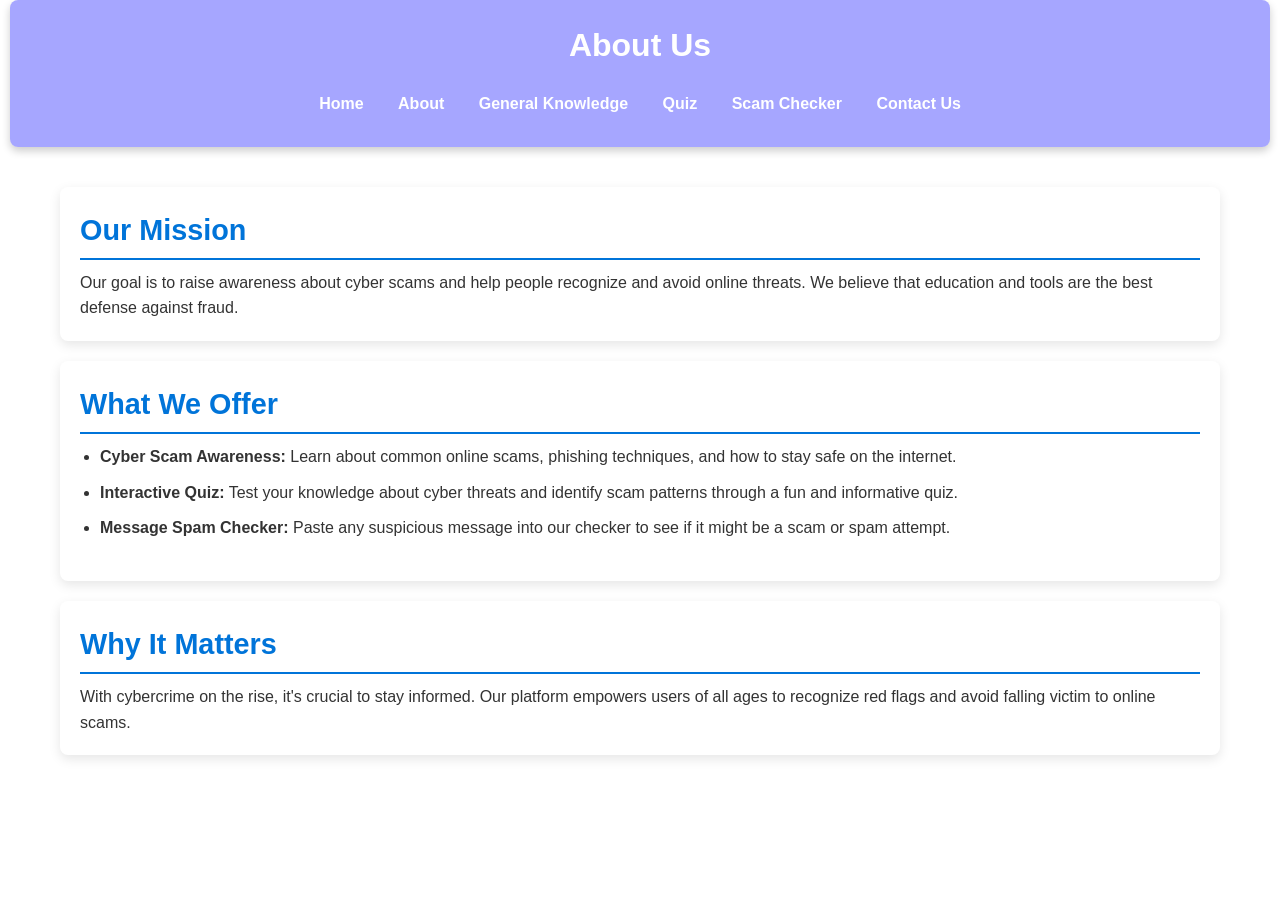
<file: about.html>
<!DOCTYPE html>
<html lang="en">
<head>
    <meta charset="UTF-8">
    <title>About Us</title>
    <link rel="stylesheet" href="style.css">
</head>
<body>
    <header>
        <h1>About Us</h1>
        <nav>
            <a href="index.html">Home</a>
                        <a href="about.html">About</a>


            <a href="info.html">General Knowledge</a>
            <a href="quiz.html">Quiz</a>
            <a href="scam-checker.html">Scam Checker</a>
                                                <a href="c.html">Contact  Us</a>

        </nav>
    </header>

    <main>
        <div class="box">
            <h2>Our Mission</h2>
            <p>Our goal is to raise awareness about cyber scams and help people recognize and avoid online threats. We believe that education and tools are the best defense against fraud.</p>
        </div>

        <div class="box">
            <h2>What We Offer</h2>
            <ul>
                <li><strong>Cyber Scam Awareness:</strong> Learn about common online scams, phishing techniques, and how to stay safe on the internet.</li>
                <li><strong>Interactive Quiz:</strong> Test your knowledge about cyber threats and identify scam patterns through a fun and informative quiz.</li>
                <li><strong>Message Spam Checker:</strong> Paste any suspicious message into our checker to see if it might be a scam or spam attempt.</li>
            </ul>
        </div>

        <div class="box">
            <h2>Why It Matters</h2>
            <p>With cybercrime on the rise, it's crucial to stay informed. Our platform empowers users of all ages to recognize red flags and avoid falling victim to online scams.</p>
        </div>
    </main>

    
</body>
</html>
</file>
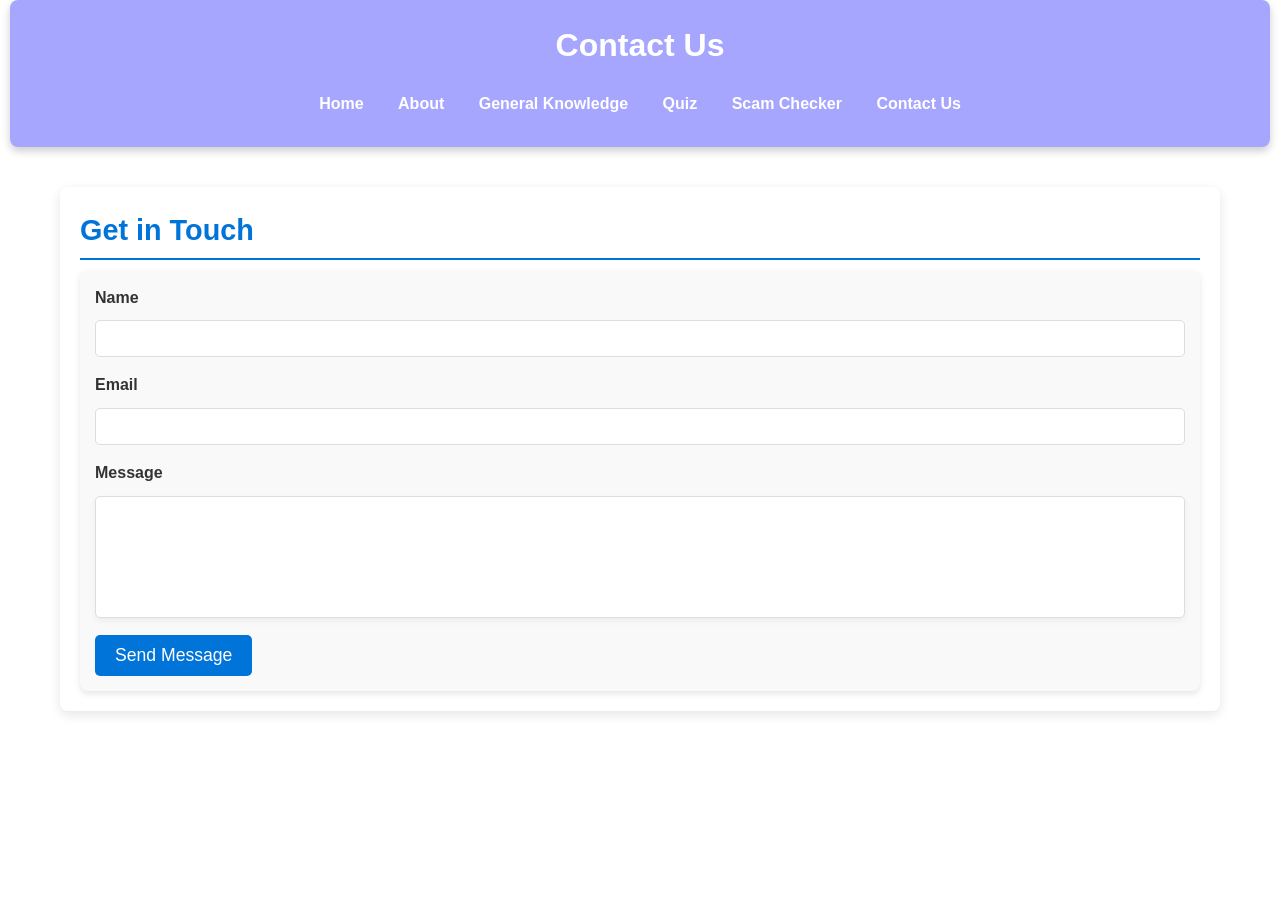
<file: c.html>
<!DOCTYPE html>
<html lang="en">
<head>
    <meta charset="UTF-8">
    <title>Contact Us</title>
    <link rel="stylesheet" href="style.css">
</head>
<body>
    <header>
        <h1>Contact Us</h1>
        <nav>
            <a href="index.html">Home</a>
                        <a href="about.html">About</a>


            <a href="info.html">General Knowledge</a>
            <a href="quiz.html">Quiz</a>
            <a href="scam-checker.html">Scam Checker</a>
                                                <a href="c.html">Contact  Us</a>

        </nav>
    </header>

    <main>
        <div class="box">
            <h2>Get in Touch</h2>
            <form action="#" method="post">
                <label for="name">Name</label>
                <input type="text" id="name" name="name" required style="width: 100%; padding: 10px; border-radius: 5px; border: 1px solid #ddd; margin-bottom: 15px;">

                <label for="email">Email</label>
                <input type="email" id="email" name="email" required style="width: 100%; padding: 10px; border-radius: 5px; border: 1px solid #ddd; margin-bottom: 15px;">

                <label for="message">Message</label>
                <textarea id="message" name="message" rows="5" required></textarea>

                <button type="submit">Send Message</button>
            </form>
        </div>
    </main>

    
</body>
</html>
</file>
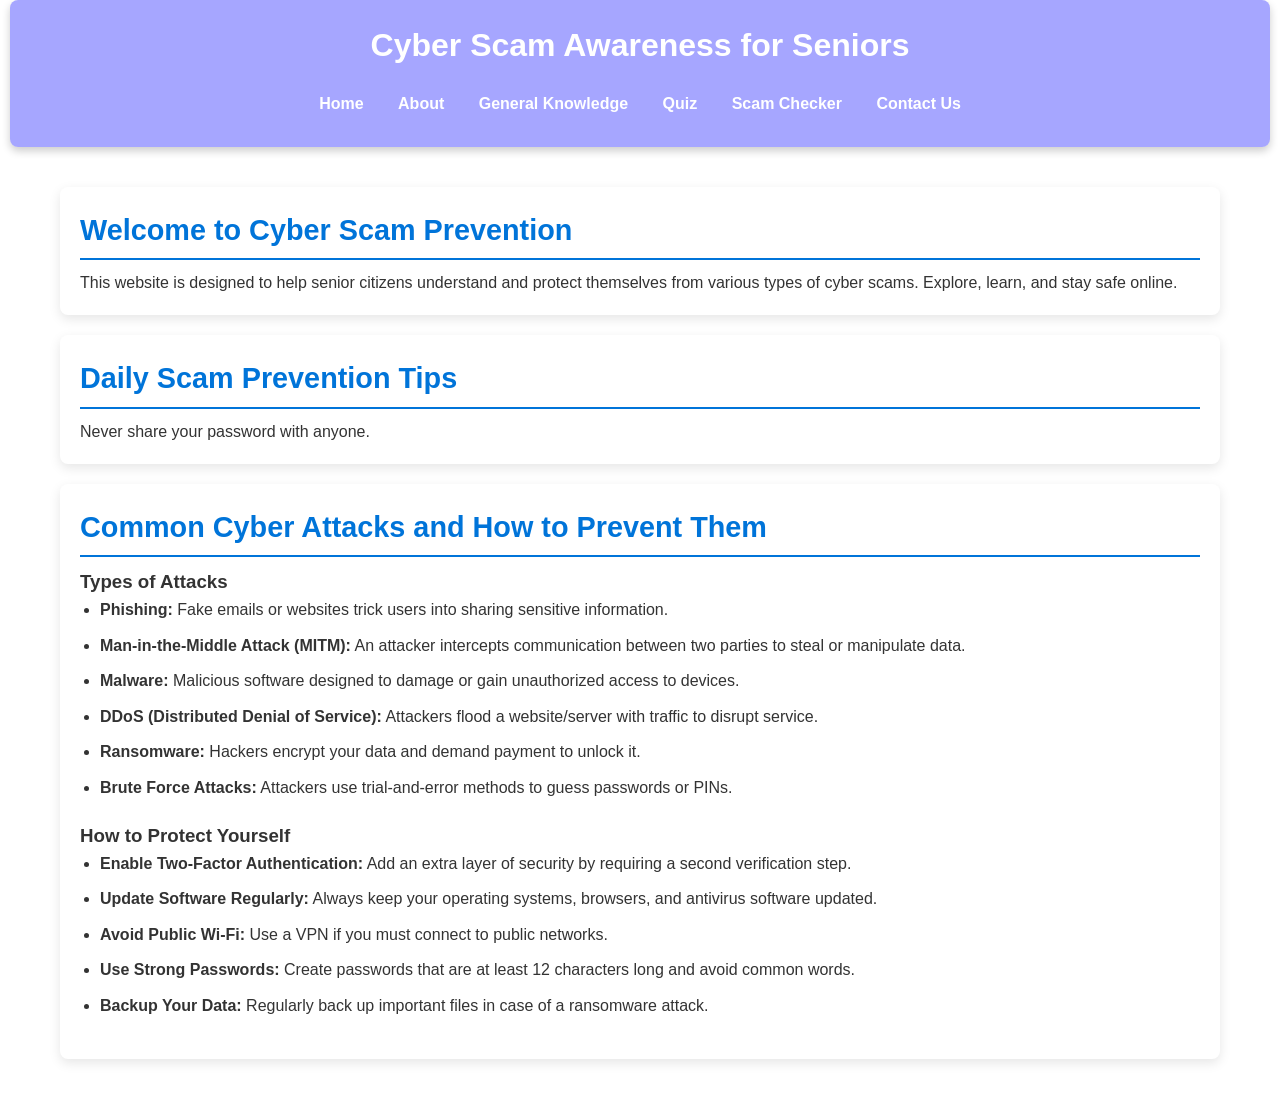
<file: info.html>
<!DOCTYPE html>
<html lang="en">
<head>
    <meta charset="UTF-8">
    <meta name="viewport" content="width=device-width, initial-scale=1.0">
    <title>Cyber Scam Awareness</title>
    <link rel="stylesheet" href="style.css">
</head>
<body>
    <header>
        <h1>Cyber Scam Awareness for Seniors</h1>
        <nav>
            <a href="index.html">Home</a>
                        <a href="about.html">About</a>


            <a href="info.html">General Knowledge</a>
            <a href="quiz.html">Quiz</a>
            <a href="scam-checker.html">Scam Checker</a>
                                                <a href="c.html">Contact  Us</a>

        </nav>
    </header>

    <main>
        <!-- Introduction Section -->
        <section id="intro" class="box">
            <h2>Welcome to Cyber Scam Prevention</h2>
            <p>This website is designed to help senior citizens understand and protect themselves from various types of cyber scams. Explore, learn, and stay safe online.</p>
        </section>

        <!-- Scam Prevention Tips Section -->
        <section id="tips" class="box">
            <h2>Daily Scam Prevention Tips</h2>
            <div id="tip-of-the-day"></div>
        </section>

        <!-- Cyber Attacks Section -->
        <section id="cyber-attacks" class="box">
            <h2>Common Cyber Attacks and How to Prevent Them</h2>
            <h3>Types of Attacks</h3>
            <ul>
                <li><b>Phishing:</b> Fake emails or websites trick users into sharing sensitive information.</li>
                <li><b>Man-in-the-Middle Attack (MITM):</b> An attacker intercepts communication between two parties to steal or manipulate data.</li>
                <li><b>Malware:</b> Malicious software designed to damage or gain unauthorized access to devices.</li>
                <li><b>DDoS (Distributed Denial of Service):</b> Attackers flood a website/server with traffic to disrupt service.</li>
                <li><b>Ransomware:</b> Hackers encrypt your data and demand payment to unlock it.</li>
                <li><b>Brute Force Attacks:</b> Attackers use trial-and-error methods to guess passwords or PINs.</li>
            </ul>

            <h3>How to Protect Yourself</h3>
            <ul>
                <li><b>Enable Two-Factor Authentication:</b> Add an extra layer of security by requiring a second verification step.</li>
                <li><b>Update Software Regularly:</b> Always keep your operating systems, browsers, and antivirus software updated.</li>
                <li><b>Avoid Public Wi-Fi:</b> Use a VPN if you must connect to public networks.</li>
                <li><b>Use Strong Passwords:</b> Create passwords that are at least 12 characters long and avoid common words.</li>
                <li><b>Backup Your Data:</b> Regularly back up important files in case of a ransomware attack.</li>
            </ul>
        </section>

        <!-- Educational Video Section -->
        
    </main>

    <script src="script.js"></script>
</body>
</html>
</file>
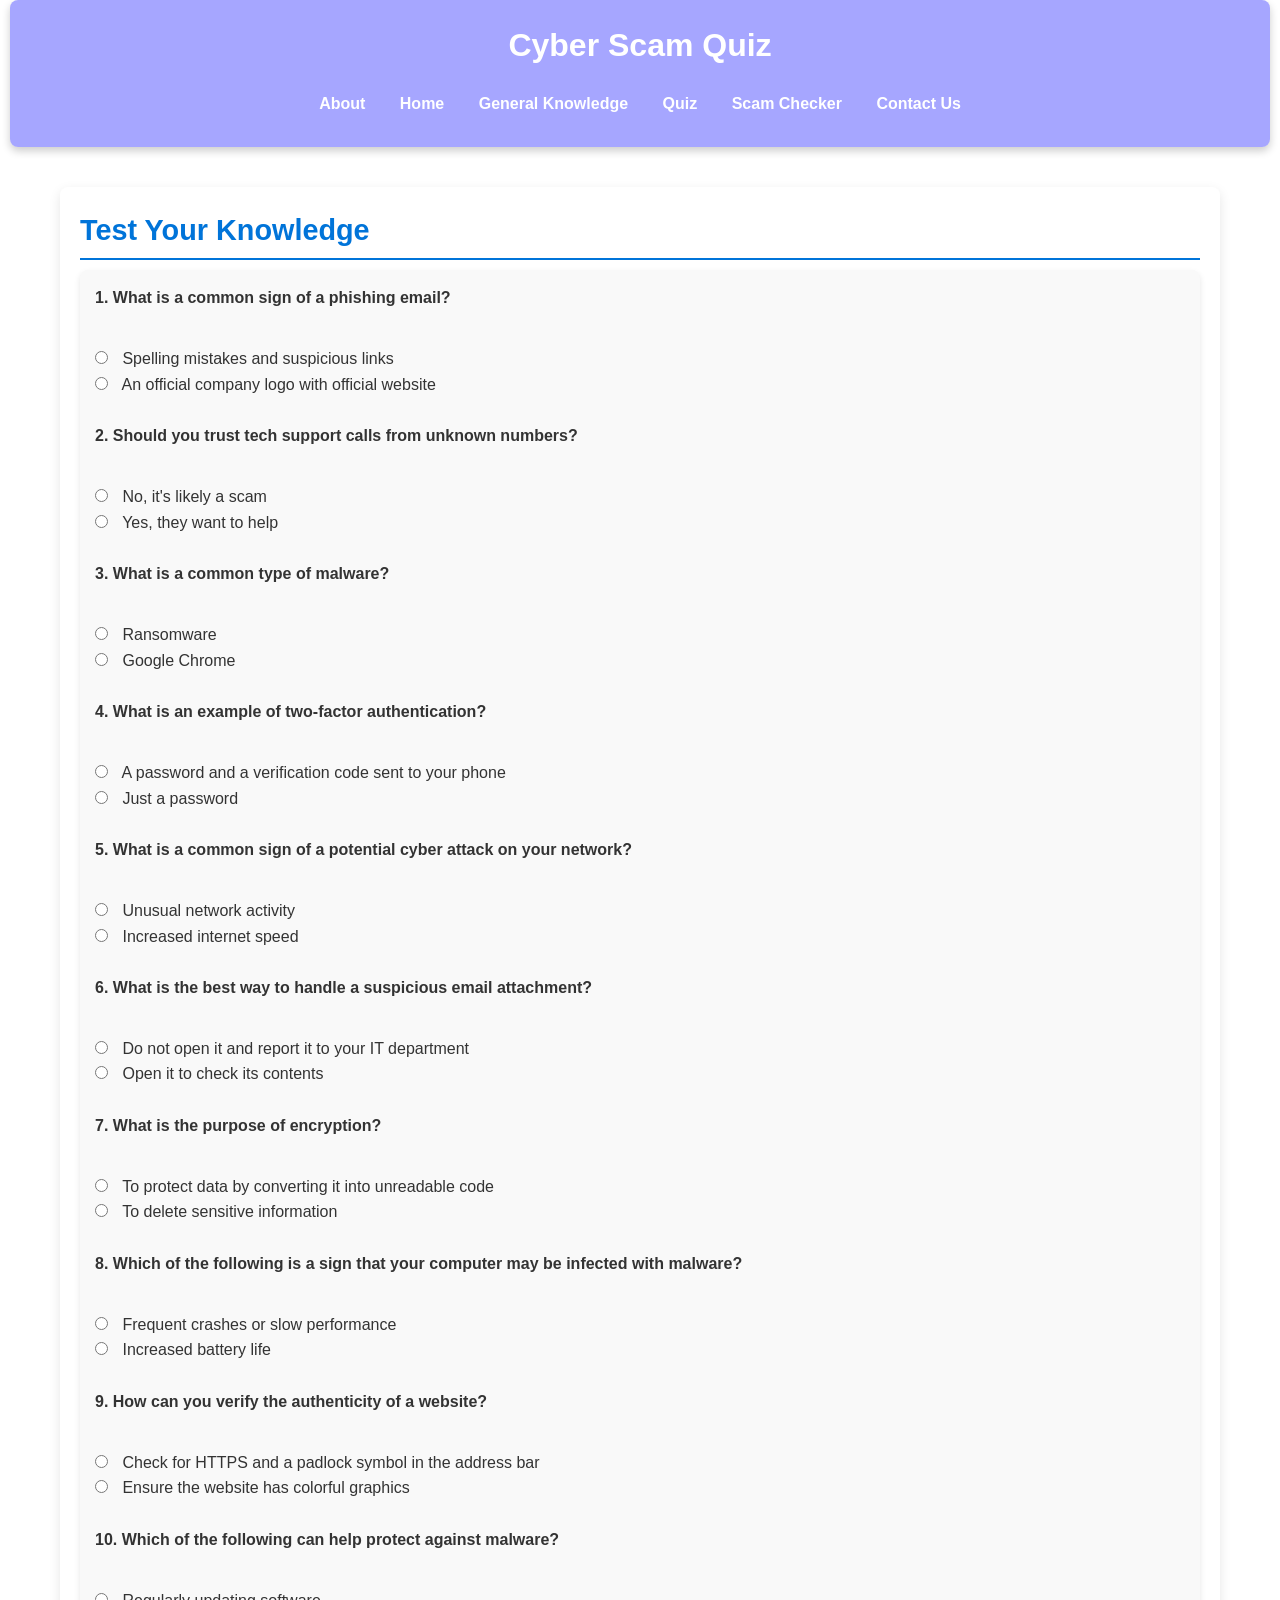
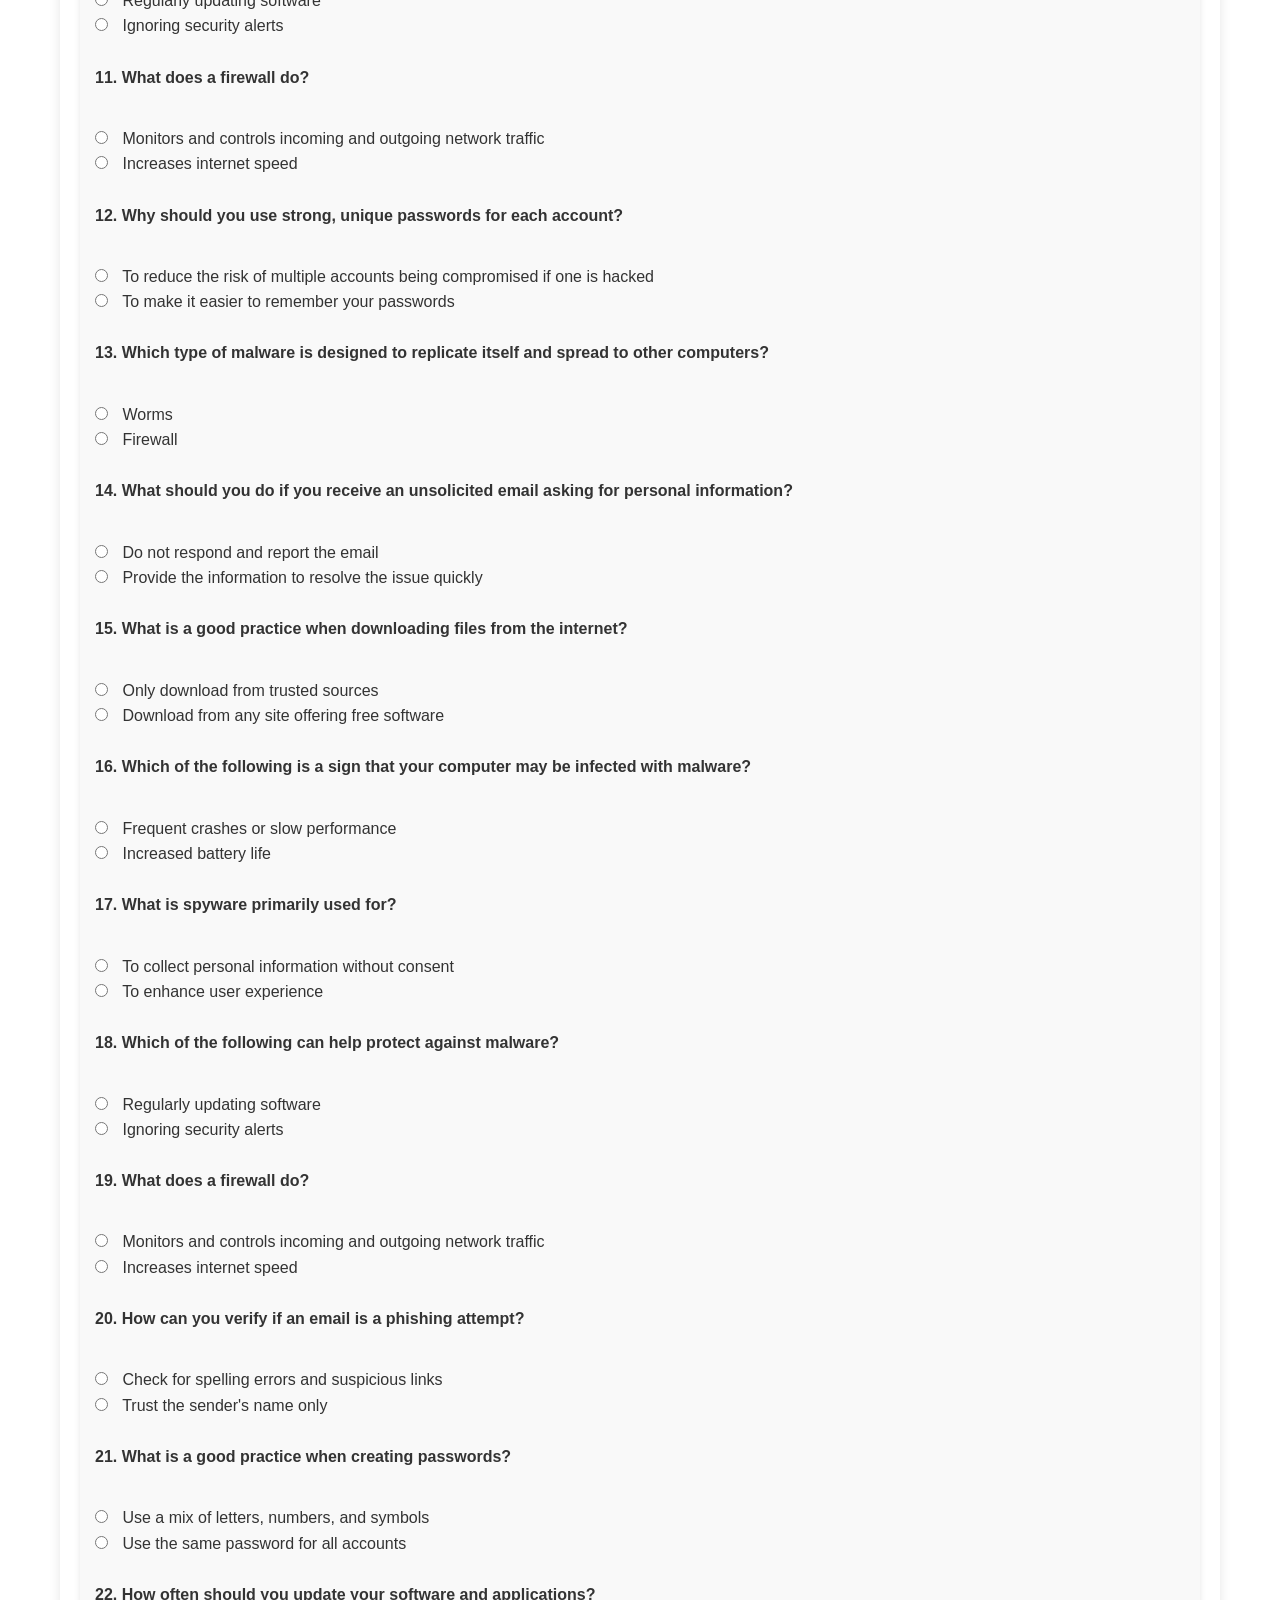
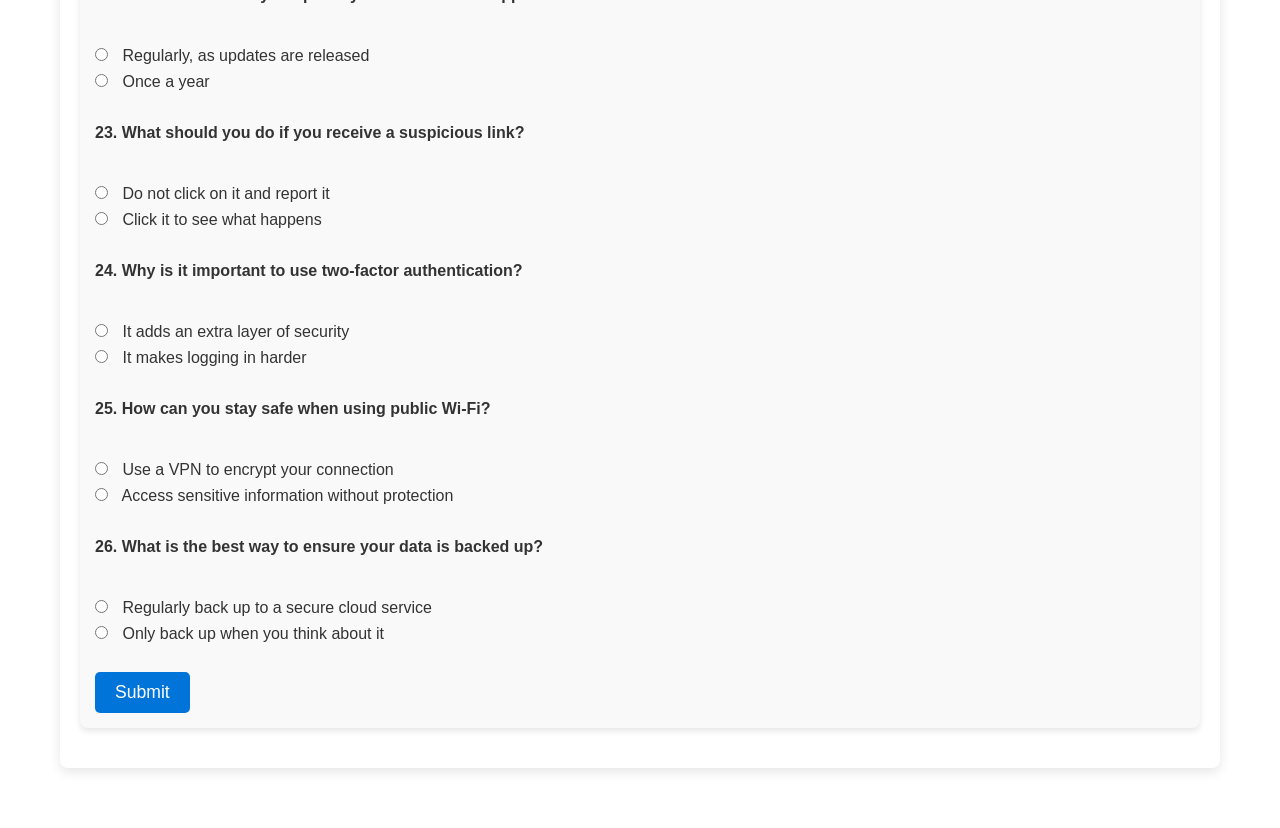
<file: quiz.html>
<!DOCTYPE html>
<html lang="en">
<head>
    <meta charset="UTF-8">
    <meta name="viewport" content="width=device-width, initial-scale=1.0">
    <title>Cyber Scam Quiz</title>
    <link rel="stylesheet" href="style.css">
</head>
<body>
    <header>
        <h1>Cyber Scam Quiz</h1>
        <nav>
            <a href="about.html">About</a>

            <a href="index.html">Home</a>

            <a href="info.html">General Knowledge</a>
            <a href="quiz.html">Quiz</a>
            <a href="scam-checker.html">Scam Checker</a>
                                                <a href="c.html">Contact  Us</a>

        </nav>
    </header>

    <main>
        <section id="quiz" class="box">
            <h2>Test Your Knowledge</h2>
            <form id="quiz-form">
                <label>1. What is a common sign of a phishing email?</label><br>
<input type="radio" name="q1" value="wrong"> Spelling mistakes and suspicious links<br>
<input type="radio" name="q1" value="correct"> An official company logo with official website<br><br>

<label>2. Should you trust tech support calls from unknown numbers?</label><br>
<input type="radio" name="q2" value="correct"> No, it's likely a scam<br>
<input type="radio" name="q2" value="wrong"> Yes, they want to help<br><br>

<label>3. What is a common type of malware?</label><br>
<input type="radio" name="q3" value="correct"> Ransomware<br>
<input type="radio" name="q3" value="wrong"> Google Chrome<br><br>

<label>4. What is an example of two-factor authentication?</label><br>
<input type="radio" name="q4" value="correct"> A password and a verification code sent to your phone<br>
<input type="radio" name="q4" value="wrong"> Just a password<br><br>

<label>5. What is a common sign of a potential cyber attack on your network?</label><br>
<input type="radio" name="q5" value="correct"> Unusual network activity<br>
<input type="radio" name="q5" value="wrong"> Increased internet speed<br><br>

<label>6. What is the best way to handle a suspicious email attachment?</label><br>
<input type="radio" name="q6" value="correct"> Do not open it and report it to your IT department<br>
<input type="radio" name="q6" value="wrong"> Open it to check its contents<br><br>

<label>7. What is the purpose of encryption?</label><br>
<input type="radio" name="q7" value="correct"> To protect data by converting it into unreadable code<br>
<input type="radio" name="q7" value="wrong"> To delete sensitive information<br><br>

<label>8. Which of the following is a sign that your computer may be infected with malware?</label><br>
<input type="radio" name="q8" value="correct"> Frequent crashes or slow performance<br>
<input type="radio" name="q8" value="wrong"> Increased battery life<br><br>

<label>9. How can you verify the authenticity of a website?</label><br>
<input type="radio" name="q9" value="correct"> Check for HTTPS and a padlock symbol in the address bar<br>
<input type="radio" name="q9" value="wrong"> Ensure the website has colorful graphics<br><br>

<label>10. Which of the following can help protect against malware?</label><br>
<input type="radio" name="q10" value="correct"> Regularly updating software<br>
<input type="radio" name="q10" value="wrong"> Ignoring security alerts<br><br>

<label>11. What does a firewall do?</label><br>
<input type="radio" name="q11" value="correct"> Monitors and controls incoming and outgoing network traffic<br>
<input type="radio" name="q11" value="wrong"> Increases internet speed<br><br>

<label>12. Why should you use strong, unique passwords for each account?</label><br>
<input type="radio" name="q12" value="correct"> To reduce the risk of multiple accounts being compromised if one is hacked<br>
<input type="radio" name="q12" value="wrong"> To make it easier to remember your passwords<br><br>

<label>13. Which type of malware is designed to replicate itself and spread to other computers?</label><br>
<input type="radio" name="q13" value="correct"> Worms<br>
<input type="radio" name="q13" value="wrong"> Firewall<br><br>

<label>14. What should you do if you receive an unsolicited email asking for personal information?</label><br>
<input type="radio" name="q14" value="correct"> Do not respond and report the email<br>
<input type="radio" name="q14" value="wrong"> Provide the information to resolve the issue quickly<br><br>

<label>15. What is a good practice when downloading files from the internet?</label><br>
<input type="radio" name="q15" value="correct"> Only download from trusted sources<br>
<input type="radio" name="q15" value="wrong"> Download from any site offering free software<br><br>

<label>16. Which of the following is a sign that your computer may be infected with malware?</label><br>
<input type="radio" name="q16" value="correct"> Frequent crashes or slow performance<br>
<input type="radio" name="q16" value="wrong"> Increased battery life<br><br>

<label>17. What is spyware primarily used for?</label><br>
<input type="radio" name="q17" value="correct"> To collect personal information without consent<br>
<input type="radio" name="q17" value="wrong"> To enhance user experience<br><br>

<label>18. Which of the following can help protect against malware?</label><br>
<input type="radio" name="q18" value="correct"> Regularly updating software<br>
<input type="radio" name="q18" value="wrong"> Ignoring security alerts<br><br>

<label>19. What does a firewall do?</label><br>
<input type="radio" name="q19" value="correct"> Monitors and controls incoming and outgoing network traffic<br>
<input type="radio" name="q19" value="wrong"> Increases internet speed<br><br>

<label>20. How can you verify if an email is a phishing attempt?</label><br>
<input type="radio" name="q20" value="correct"> Check for spelling errors and suspicious links<br>
<input type="radio" name="q20" value="wrong"> Trust the sender's name only<br><br>

<label>21. What is a good practice when creating passwords?</label><br>
<input type="radio" name="q21" value="correct"> Use a mix of letters, numbers, and symbols<br>
<input type="radio" name="q21" value="wrong"> Use the same password for all accounts<br><br>

<label>22. How often should you update your software and applications?</label><br>
<input type="radio" name="q22" value="correct"> Regularly, as updates are released<br>
<input type="radio" name="q22" value="wrong"> Once a year<br><br>

<label>23. What should you do if you receive a suspicious link?</label><br>
<input type="radio" name="q23" value="correct"> Do not click on it and report it<br>
<input type="radio" name="q23" value="wrong"> Click it to see what happens<br><br>

<label>24. Why is it important to use two-factor authentication?</label><br>
<input type="radio" name="q24" value="correct"> It adds an extra layer of security<br>
<input type="radio" name="q24" value="wrong"> It makes logging in harder<br><br>

<label>25. How can you stay safe when using public Wi-Fi?</label><br>
<input type="radio" name="q25" value="correct"> Use a VPN to encrypt your connection<br>
<input type="radio" name="q25" value="wrong"> Access sensitive information without protection<br><br>

<label>26. What is the best way to ensure your data is backed up?</label><br>
<input type="radio" name="q26" value="correct"> Regularly back up to a secure cloud service<br>
<input type="radio" name="q26" value="wrong"> Only back up when you think about it<br><br>

                <button type="button" onclick="checkQuiz()">Submit</button>
            </form>

            <div id="quiz-result"></div>
        </section>
    </main>

    <script src="script.js"></script>
</body>
</html>
</file>
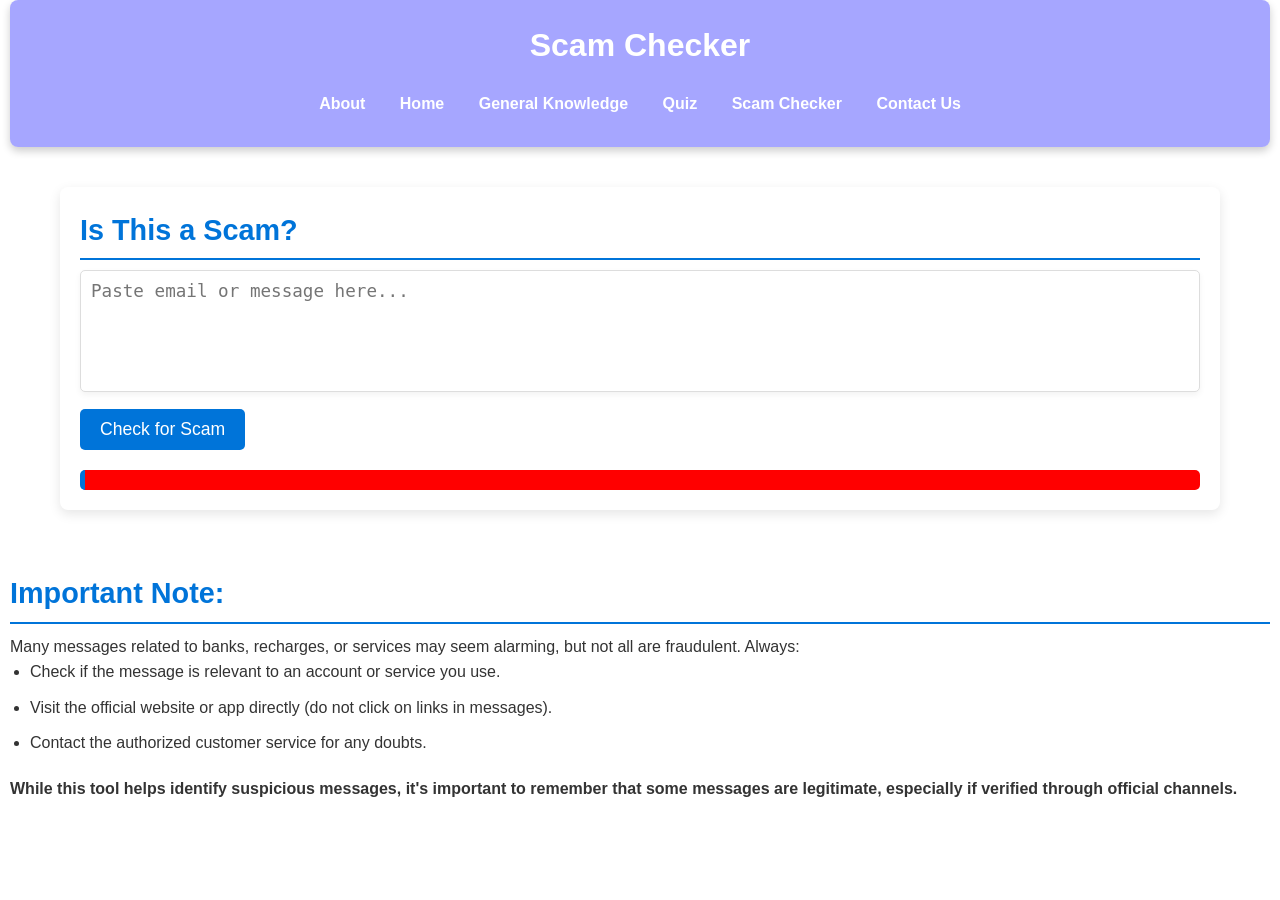
<file: scam-checker.html>
<!DOCTYPE html>
<html lang="en">
<head>
    <meta charset="UTF-8">
    <meta name="viewport" content="width=device-width, initial-scale=1.0">
    <title>Scam Checker</title>
    <link rel="stylesheet" href="style.css">
</head>
<body>
    <header>
        <h1>Scam Checker</h1>
        <nav>
            <a href="about.html">About</a>

            <a href="index.html">Home</a>

            <a href="info.html">General Knowledge</a>
            <a href="quiz.html">Quiz</a>
            <a href="scam-checker.html">Scam Checker</a>
                                                <a href="c.html">Contact  Us</a>

        </nav>
    </header>

    <main>
        <section id="scam-checker" class="box">
            <h2>Is This a Scam?</h2>
            <textarea id="message" rows="5" placeholder="Paste email or message here..."></textarea><br>
            <button type="button" onclick="checkScam()">Check for Scam</button>
            <div id="scam-result"></div>
        </section>
    </main>
    <h2>Important Note:</h2>
    <p>Many messages related to banks, recharges, or services may seem alarming, but not all are fraudulent. Always:</p>
    <ul>
        <li>Check if the message is relevant to an account or service you use.</li>
        <li>Visit the official website or app directly (do not click on links in messages).</li>
        <li>Contact the authorized customer service for any doubts.</li>
    </ul>
    <p><b>While this tool helps identify suspicious messages, it's important to remember that some messages are legitimate, especially if verified through official channels.</b></p>

    <script src="script.js"></script>
</body>
</html>
</file>
<file: style.css>
/* Global Styles */
* {
    margin: 0;
    padding: 0;
    box-sizing: border-box;
}

body {
    font-family: 'Arial', sans-serif;
    background-color: white;
    color: #333;
    line-height: 1.6;
    font-size: 16px;
    padding: 0 10px;
}

/* Header */
header {
    background-color: rgba(0, 0, 255, 0.348);
    color: #fff;
    padding: 20px;
    text-align: center;
    box-shadow: 0 4px 8px rgba(0, 0, 0, 0.2);
    border-radius: 8px;
}

header h1 {
    margin-bottom: 10px;
}

header nav a {
    color: #fff;
    text-decoration: none;
    padding: 10px 15px;
    font-weight: bold;
    display: inline-block;
    transition: background 0.3s;
}

header nav a:hover {
    background-color: #005792;
    border-radius: 5px;
}

/* Main Content */
main {
    margin: 20px auto;
    max-width: 1200px;
    padding: 20px;
}

/* Box Layout */
.box {
    background-color: #fff;
    border-radius: 8px;
    padding: 20px;
    margin-bottom: 20px;
    box-shadow: 0 4px 12px rgba(0, 0, 0, 0.1);
    transition: transform 0.3s ease-in-out;
}

.box:hover {
    transform: translateY(-5px);
}

/* Section Headings */
h2 {
    color: #0074D9;
    margin-bottom: 10px;
    font-size: 1.8em;
    border-bottom: 2px solid #0074D9;
    padding-bottom: 5px;
}

/* Lists */
ul {
    list-style-type: disc;
    padding-left: 20px;
    margin-bottom: 20px;
}

ul li {
    margin-bottom: 10px;
}

/* Quiz Form */
form {
    padding: 15px;
    background-color: #f9f9f9;
    border-radius: 8px;
    box-shadow: 0 3px 6px rgba(0, 0, 0, 0.1);
}

form label {
    display: block;
    margin-bottom: 10px;
    font-weight: bold;
}

form input[type="radio"] {
    margin-right: 10px;
}

button {
    background-color: #0074D9;
    color: white;
    padding: 10px 20px;
    border: none;
    border-radius: 5px;
    cursor: pointer;
    transition: background 0.3s;
    font-size: 1.1em;
}

button:hover {
    background-color: #005792;
}

#quiz-result, #scam-result {
    margin-top: 20px;
    font-size: 1.2em;
    font-weight: bold;
}

/* Text Area for Scam Checker */
textarea {
    width: 100%;
    padding: 10px;
    font-size: 1.1em;
    border: 1px solid #ddd;
    border-radius: 5px;
    margin-bottom: 10px;
    resize: none;
    box-shadow: 0 3px 6px rgba(0, 0, 0, 0.05);
}

#scam-result {
    padding: 10px;
    background-color: red;
    color: white;
    border-left: 5px solid #0074D9;
    border-radius: 5px;
}

/* Video Section */
video {
    display: block;
    margin: 20px auto;
    max-width: 100%;
    border-radius: 10px;
    box-shadow: 0 5px 15px rgba(0, 0, 0, 0.1);
}

/* Footer (Optional) */
footer {
    background-color: #0074D9;
    color: #fff;
    text-align: center;
    padding: 20px;
    position: fixed;
    width: 100%;
    bottom: 0;
    box-shadow: 0 -4px 8px rgba(0, 0, 0, 0.2);
}
</file>
